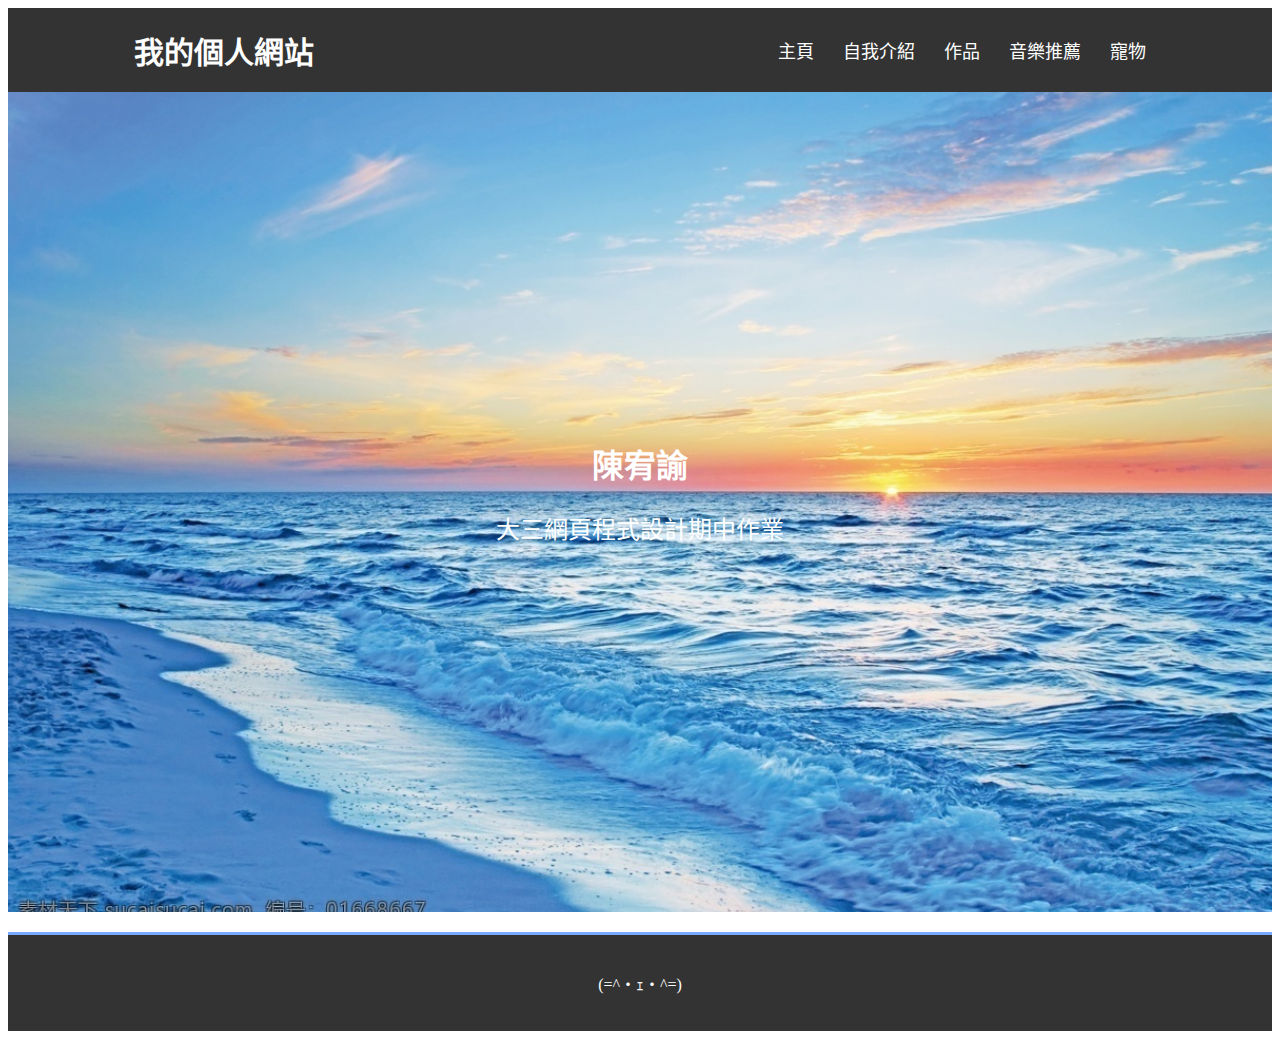
<file: index.html>
<!DOCTYPE html>
<html lang="zh-TW">
<head>
    <meta charset="UTF-8">
    <meta name="viewport" content="width=device-width, initial-scale=1.0">
    <title>陳宥諭的個人網站</title>
    <link rel="stylesheet" href="style.css">
</head>
<body>
    
    <header>
        <div class="container">
            <a href="index.html" class="logo">
                我的個人網站 </a>
            <nav>
                <ul>
                    <li><a href="index.html">主頁</a></li>
                    <li><a href="about.html">自我介紹</a></li>
                    <li><a href="portfolio.html">作品</a></li>
                    <li><a href="music.html">音樂推薦</a></li> 
                    <li><a href="pets.html">寵物</a></li>
                    </ul>
            </nav>
        </div>
    </header>

    <div class="hero">
        <div class="hero-content">
            <h1>陳宥諭</h1>
            <p style="font-size: 24px; margin-bottom: 40px; position: relative; z-index: 1;">大三網頁程式設計期中作業</p>
            <a href="about.html" class="explore-btn">
                
            </a>
        </div>
    </div>

    <footer>
        <p> (=^・ｪ・^=)</p>
    </footer>
</body>
</html>
</file>
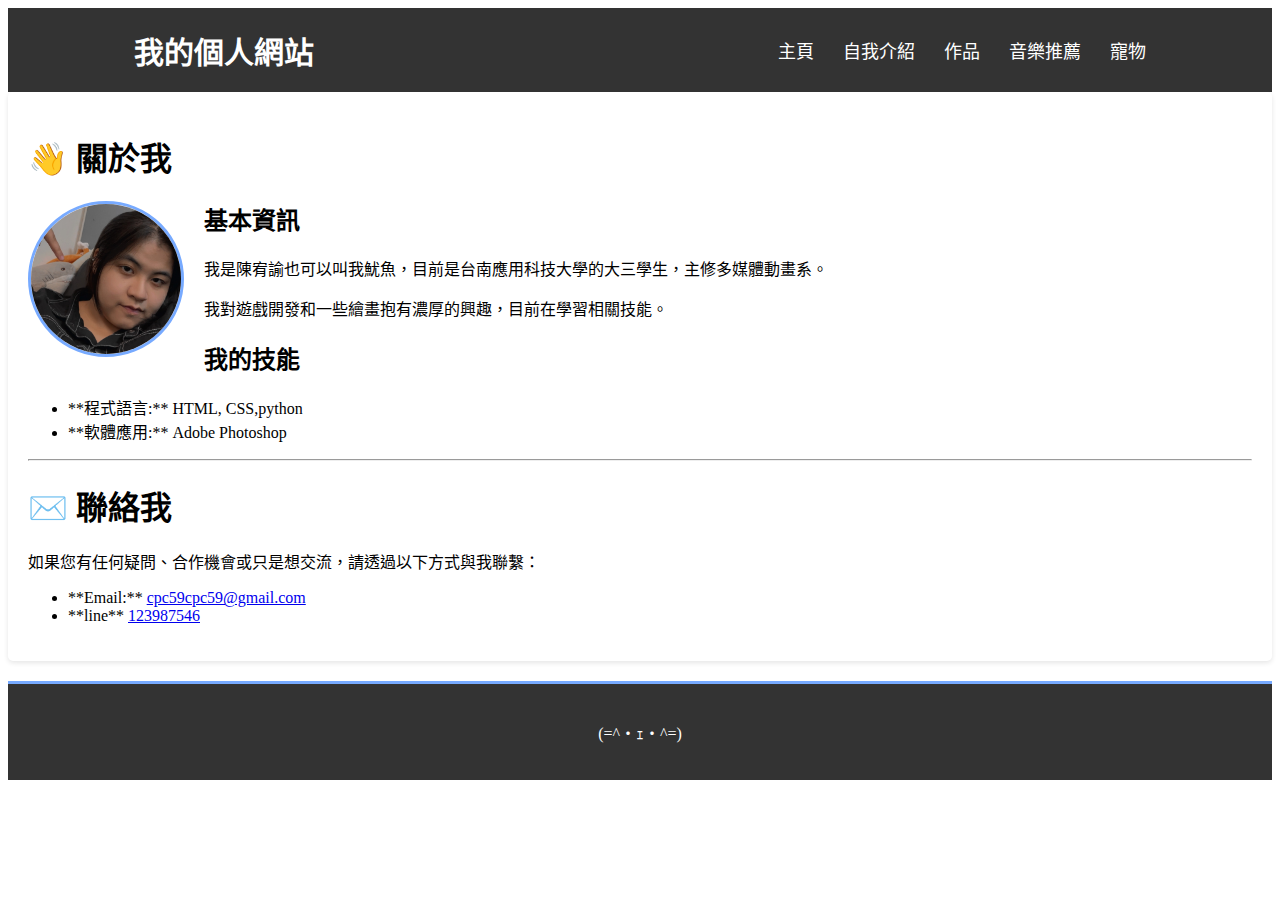
<file: about.html>
<!DOCTYPE html>
<html lang="zh-TW">
<head>
    <meta charset="UTF-8">
    <meta name="viewport" content="width=device-width, initial-scale=1.0">
    <title>個人網站 | 自我介紹與聯絡</title>
    <link rel="stylesheet" href="style.css">
</head>
<body>
    
    <header>
        <div class="container">
           <a href="index.html" class="logo">
                我的個人網站 </a>
            <nav>
                <ul>
                    <li><a href="index.html">主頁</a></li>
                    <li><a href="about.html">自我介紹</a></li>
                    <li><a href="portfolio.html">作品</a></li>
                    <li><a href="music.html">音樂推薦</a></li> 
                    <li><a href="pets.html">寵物</a></li>
                    </ul>
            </nav>
        </div>
    </header>

    <div class="container">
        <section class="main-content clearfix">
            <h1>👋 關於我</h1>
            
            <img src="my-profile.jpg" alt="我的個人照片" class="profile-img"> 
            
            <h2>基本資訊</h2>
            <p>我是陳宥諭也可以叫我魷魚，目前是台南應用科技大學的大三學生，主修多媒體動畫系。</p>
            <p>我對遊戲開發和一些繪畫抱有濃厚的興趣，目前在學習相關技能。</p>
            
            <h2>我的技能</h2>
            <ul>
                <li>**程式語言:** HTML, CSS,python
                </li>
                <li>**軟體應用:** Adobe Photoshop</li>
            </ul>

            <hr> <h1>✉️ 聯絡我 </h1>
            <p>如果您有任何疑問、合作機會或只是想交流，請透過以下方式與我聯繫：</p>
            
            <ul>
                <li>**Email:** <a href="mailto:您的電子郵件@email.com">cpc59cpc59@gmail.com</a></li>
                <li>**line** <a href="[您的LinkedIn個人檔案連結]" target="_blank">123987546</a></li>
            
        </section>
    </div>

       <footer>
        <p> (=^・ｪ・^=)</p>
    </footer>
</body>
</html>
</file>
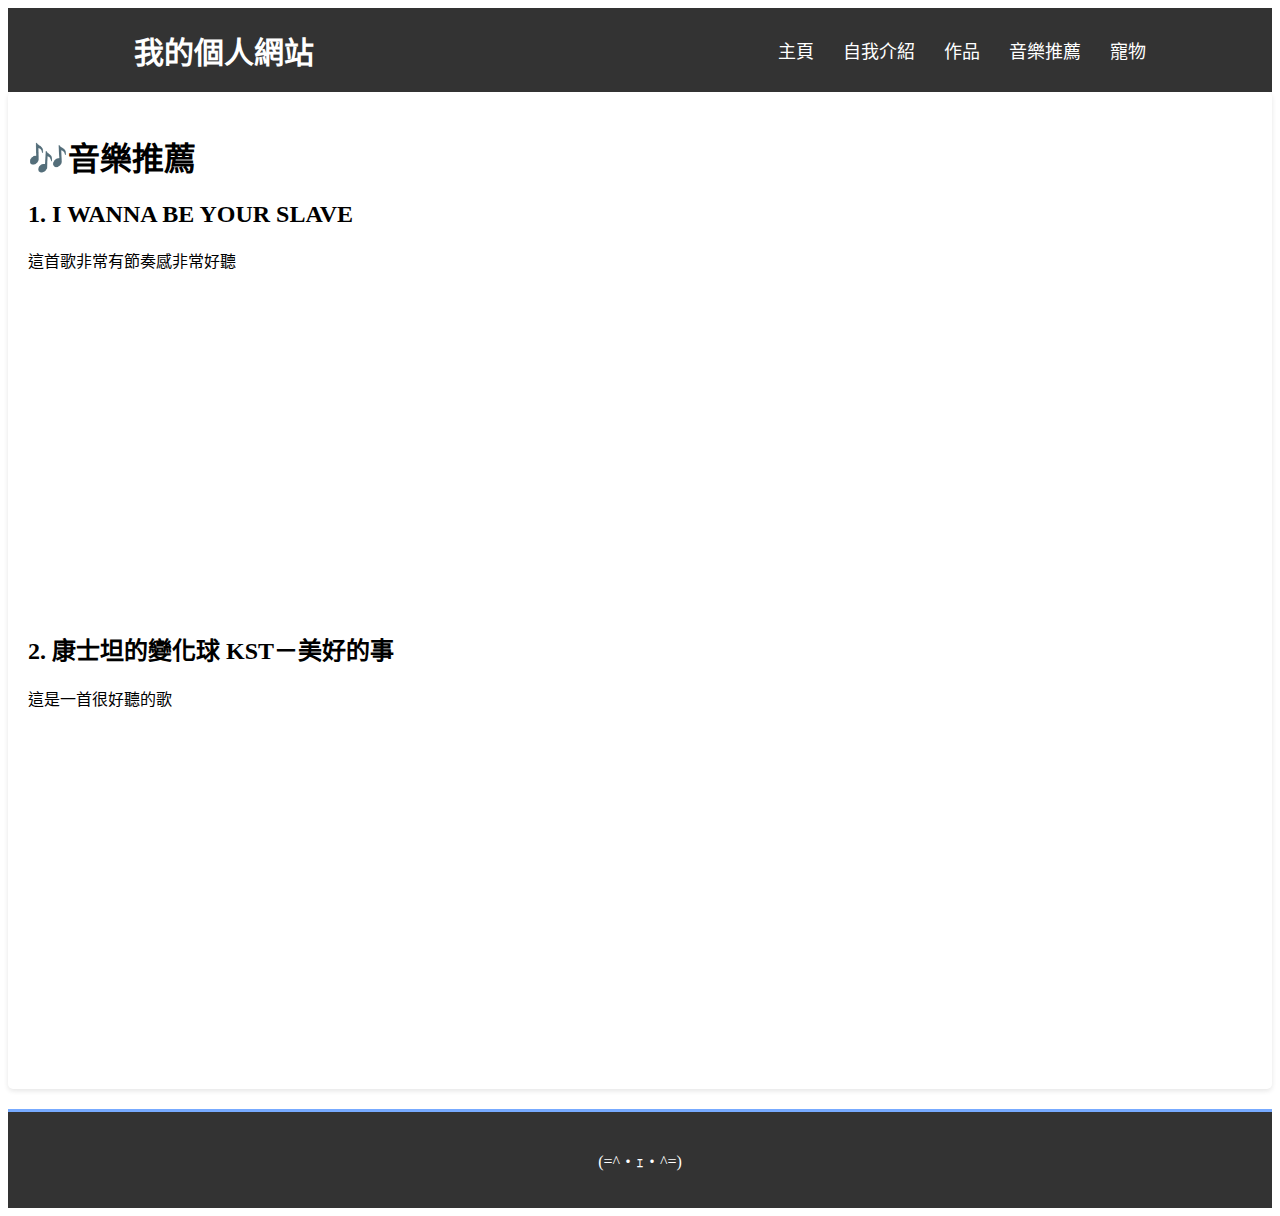
<file: music.html>
<!DOCTYPE html>
<html lang="zh-TW">
<head>
    <meta charset="UTF-8">
    <meta name="viewport" content="width=device-width, initial-scale=1.0">
    <title>個人網站 | 音樂推薦</title>
    <link rel="stylesheet" href="style.css">
</head>
<body>
    
    <header>
        <div class="container">
            <a href="index.html" class="logo">
                我的個人網站 </a>
            <nav>
                <ul>
                    <li><a href="index.html">主頁</a></li>
                    <li><a href="about.html">自我介紹</a></li>
                    <li><a href="portfolio.html">作品</a></li>
                    <li><a href="music.html">音樂推薦</a></li> 
                    <li><a href="pets.html">寵物</a></li>
                </ul>
            </nav>
        </div>
    </header>

    <div class="container">
        <section class="main-content">
            <h1>🎶音樂推薦</h1>
            <h2>1.  I WANNA BE YOUR SLAVE</h2>
            <p>這首歌非常有節奏感非常好聽</p>
            <div style="margin: 20px 0;">
                <iframe 
                    width="100%" 
                    height="315" 
                    src="https://www.youtube.com/embed/M6ZZKNPrSPw?si=Q93eK_KelvUvAXd_" 
                    title="YouTube video player" 
                    frameborder="0" 
                    allow="accelerometer; autoplay; clipboard-write; encrypted-media; gyroscope; picture-in-picture" 
                    allowfullscreen>
                </iframe>
            </div>

            <h2>2. 康士坦的變化球 KST－美好的事</h2>
            <p>這是一首很好聽的歌</p>
            <div style="margin: 20px 0;">
                <iframe 
                    width="100%" 
                    height="315" 
                    src="https://www.youtube.com/embed/n7xF4UYrkq8" 
                    title="YouTube video player" 
                    frameborder="0" 
                    allow="accelerometer; autoplay; clipboard-write; encrypted-media; gyroscope; picture-in-picture" 
                    allowfullscreen>
                </iframe>
            </div>

        </section>
    </div>

    <footer>
        <p>(=^・ｪ・^=)</p>
    </footer>
</body>
</html>
</file>
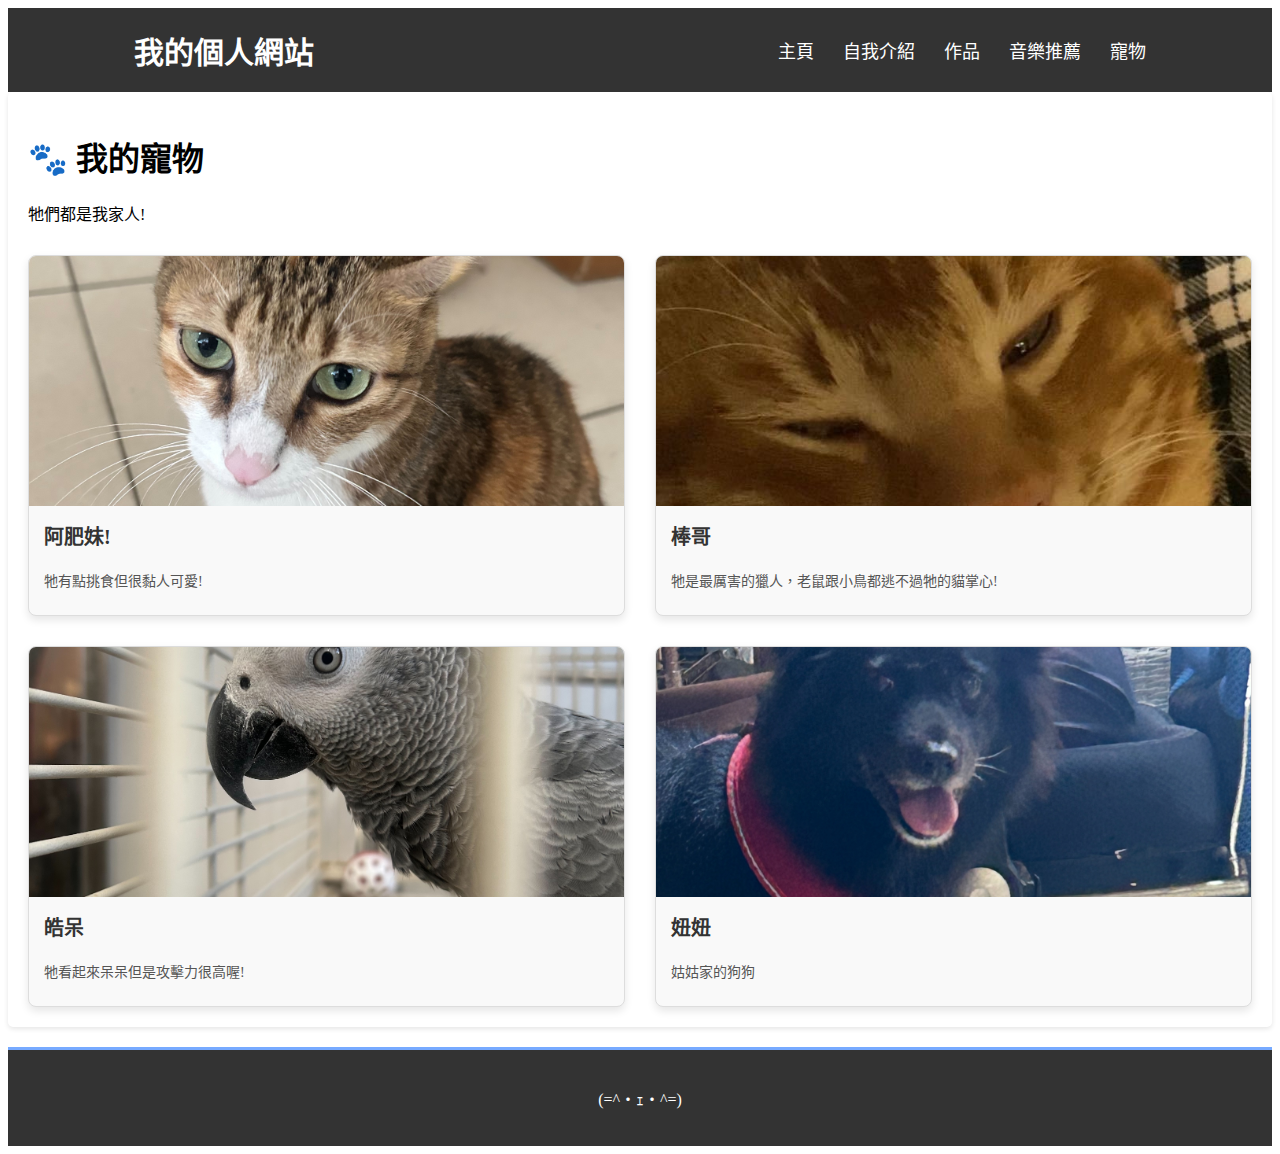
<file: pets.html>
<!DOCTYPE html>
<html lang="zh-TW">
<head>
    <meta charset="UTF-8">
    <meta name="viewport" content="width=device-width, initial-scale=1.0">
    <title>個人網站 | 我的寵物</title>
    <link rel="stylesheet" href="style.css">
</head>
<body>
    
    <header>
        <div class="container">
            <a href="index.html" class="logo">
                我的個人網站 </a>
            <nav>
                <ul>
                    <li><a href="index.html">主頁</a></li>
                    <li><a href="about.html">自我介紹</a></li>
                    <li><a href="portfolio.html">作品</a></li>
                    <li><a href="music.html">音樂推薦</a></li> 
                    <li><a href="pets.html">寵物</a></li>
                </ul>
            </nav>
        </div>
    </header>

    <div class="container">
        <section class="main-content">
            <h1>🐾 我的寵物</h1>
            <p>牠們都是我家人!</p>
            
            <div class="portfolio-grid"> 
                
                <div class="portfolio-item">
                    <img src="pet-photo1.jpg" alt="寵物照片一：玩耍中">
                    <div class="portfolio-item-info">
                        <h3>阿肥妹!</h3>
                        <p>牠有點挑食但很黏人可愛!</p>
                    </div>
                </div>

                <div class="portfolio-item">
                    <img src="pet-photo2.jpg" alt="寵物照片二：睡覺中">
                    <div class="portfolio-item-info">
                        <h3>棒哥</h3>
                        <p>牠是最厲害的獵人，老鼠跟小鳥都逃不過牠的貓掌心!</p>
                    </div>
                </div>

                <div class="portfolio-item">
                    <img src="pet-photo3.jpg" alt="寵物照片三：特寫">
                    <div class="portfolio-item-info">
                        <h3>皓呆</h3>
                        <p>牠看起來呆呆但是攻擊力很高喔!</p>
                    </div>
                </div>

                <div class="portfolio-item">
                    <img src="pet-photo4.jpg" alt="寵物照片四：與主人合影">
                    <div class="portfolio-item-info">
                        <h3>妞妞</h3>
                        <p>姑姑家的狗狗</p>
                    </div>
                </div>

            </div>
        </section>
    </div>

    <footer>
        <p>(=^・ｪ・^=)</p>
    </footer>
</body>
</html>
</file>
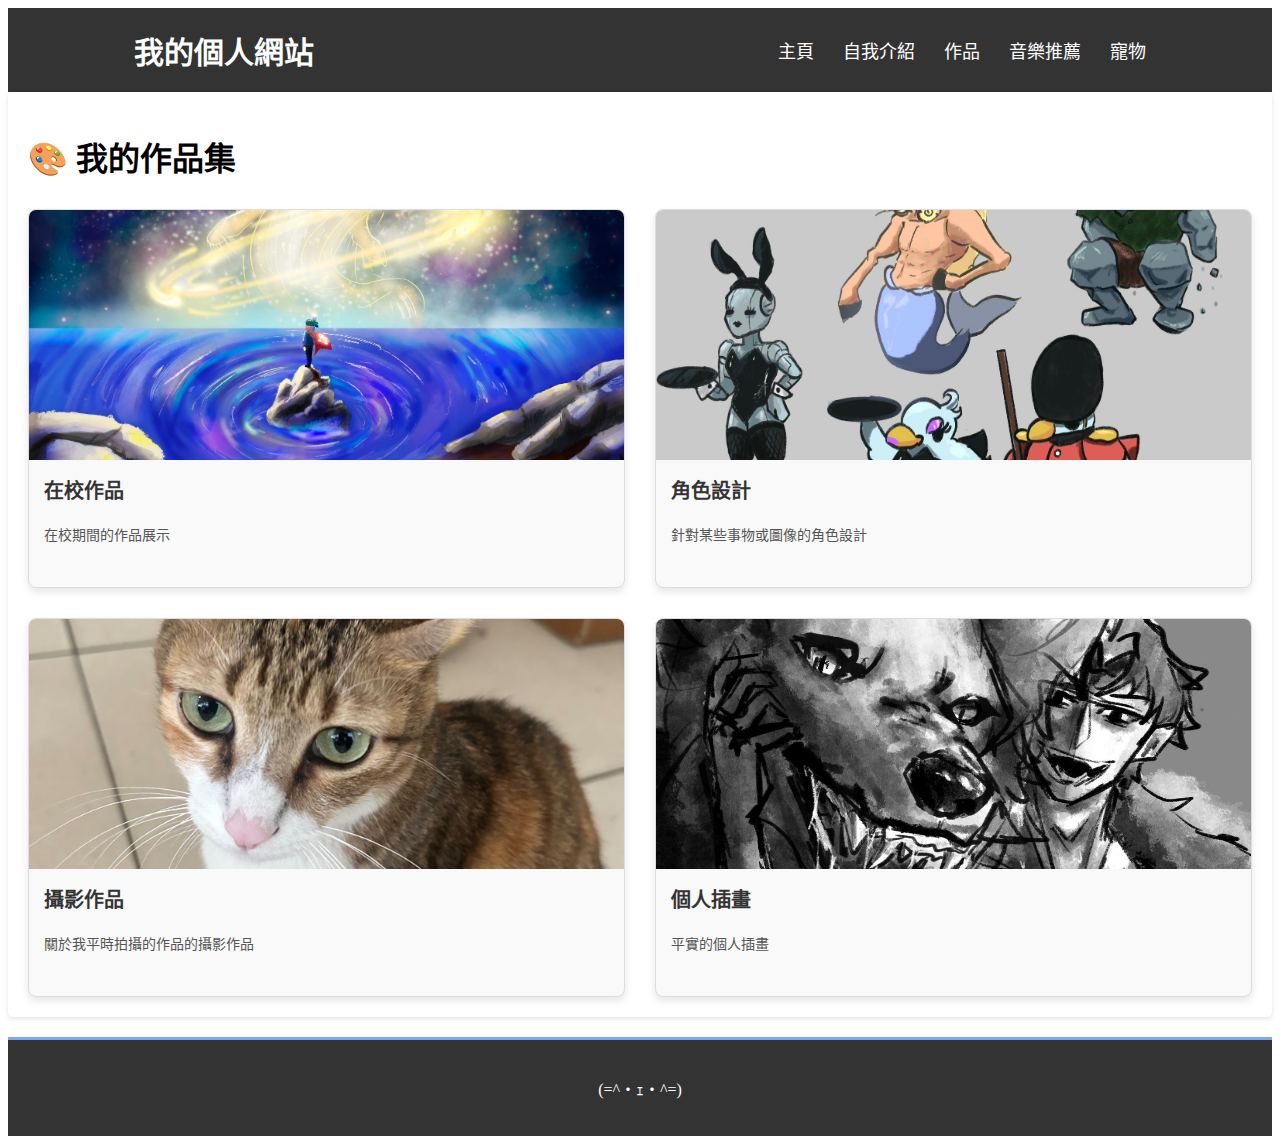
<file: portfolio.html>
<!DOCTYPE html>
<html lang="zh-TW">
<head>
    <meta charset="UTF-8">
    <meta name="viewport" content="width=device-width, initial-scale=1.0">
    <title>個人網站 | 我的作品集</title>
    <link rel="stylesheet" href="style.css">
</head>
<body>
    
    <header>
        <div class="container">
           <a href="index.html" class="logo">
                我的個人網站 </a>
            <nav>
                <ul>
                    <li><a href="index.html">主頁</a></li>
                    <li><a href="about.html">自我介紹</a></li>
                    <li><a href="portfolio.html">作品</a></li>
                    <li><a href="music.html">音樂推薦</a></li> 
                    <li><a href="pets.html">寵物</a></li>
                </ul>
            </nav>
        </div>
    </header>

    <div class="container">
        <section class="main-content">
            <h1>🎨 我的作品集</h1>
            

            <div class="portfolio-grid">
                
                <div class="portfolio-item">
                    <img src="portfolio-img1.jpg" alt="作品一預覽圖">
                    <div class="portfolio-item-info">
                        <h3>在校作品</h3>
                        <p>在校期間的作品展示</p>
                        <a href="[專案一的詳細頁面連結或GitHub連結]" target="_blank"></a>
                    </div>
                </div>

                <div class="portfolio-item">
                    <img src="portfolio-img2.jpg" alt="作品二預覽圖">
                    <div class="portfolio-item-info">
                        <h3>角色設計</h3>
                        <p>針對某些事物或圖像的角色設計</p>
                        <a href="[專案二的詳細頁面連結或Behance連結]" target="_blank"></a>
                    </div>
                </div>

                <div class="portfolio-item">
                    <img src="portfolio-img3.jpg" alt="作品三預覽圖">
                    <div class="portfolio-item-info">
                        <h3>攝影作品</h3>
                        <p>關於我平時拍攝的作品的攝影作品</p>
                        <a href="[專案三的詳細頁面連結或Flickr連結]" target="_blank"></a>
                    </div>
                </div>

                <div class="portfolio-item">
                    <img src="portfolio-img4.jpg" alt="作品四預覽圖">
                    <div class="portfolio-item-info">
                        <h3>個人插畫</h3>
                        <p>平實的個人插畫</p>
                        <a href="[專案四的詳細頁面連結]" target="_blank"></a>
                    </div>
                </div>


            </div>
        </section>
    </div>

    <footer>
        <p> (=^・ｪ・^=)</p>
    </footer>
</body>

</html>
</file>
<file: style.css>
/* style.css - 更新 header 樣式 */

/* ... (保留 body, .container 等樣式) ... */

/* 導航欄樣式 - 確保所有頁面都有黑色背景 */
header {
    background: #333333; /* 實心深色背景 */
    padding: 20px 0;
    z-index: 100;
    width: 100%;
    /* 移除 position: absolute; 如果希望它在其他頁面也固定在頂部 */
    /* 這裡我們先讓它在所有頁面都是正常的頂部區塊，而非浮動的 */
}

header .container {
    display: flex;
    justify-content: space-between;
    align-items: center;
    width: 80%;
    margin: auto;
}

header .logo {
    font-size: 30px;
    font-weight: bold;
    color: #fff;
    text-decoration: none;
}

header .logo img {
    height: 40px;
    vertical-align: middle;
    margin-right: 10px;
    filter: invert(100%);
}

header nav ul {
    list-style: none;
    margin: 0;
    padding: 0;
}

header nav ul li {
    display: inline-block;
    margin-left: 25px;
}

header nav a {
    color: #fff;
    text-decoration: none;
    font-size: 18px;
    transition: color 0.3s ease;
}

header nav a:hover {
    color: #77aaff;
}

/* 重新調整主頁樣式，確保導航欄的黑色背景不會影響圖片 */
.hero {
    height: calc(100vh - 80px); /* 扣除 header 高度 (約 80px) */
background: url('images/hero-background.jpg') no-repeat center center/cover;
    /* ... */
    display: flex;
    flex-direction: column;
    justify-content: center;
    align-items: center;
    color: #fff;
    text-align: center;
    position: relative;
    overflow: hidden;
    margin-top: 0;
}

.hero-wrapper { /* 新增一個包裝層來包含 hero 內容和 header */
    min-height: 100vh;
    display: flex;
    flex-direction: column;
}

/* 確保其他頁面的內容不會被 header 遮擋 */
.main-content {
    /* 這裡可以移除 margin-top: 20px; 因為 header 有了實體背景，不會再與內容重疊 */
    padding: 20px;
    background: #fff;
    margin-bottom: 20px;
    border-radius: 5px;
    box-shadow: 0 2px 5px rgba(0,0,0,0.1);
    flex-grow: 1; /* 讓內容區塊自動填滿空間 */
}

/* ... (保留 profile-img, project-item, footer 等樣式) ... */

.profile-img {
    float: left;
    margin-right: 20px;
    border-radius: 50%;
    width: 150px;
    height: 150px;
    object-fit: cover;
    border: 3px solid #77aaff;
}

.clearfix::after {
    content: "";
    clear: both;
    display: table;
}

.project-item {
    margin-bottom: 30px;
    border-bottom: 1px solid #eee;
    padding-bottom: 20px;
}

.project-item:last-child {
    border-bottom: none;
}

.project-item img {
    max-width: 100%;
    height: auto;
    display: block;
    margin-top: 15px;
    border-radius: 5px;
}

footer {
    padding: 20px;
    margin-top: 20px;
    color: #fff;
    background-color: #333;
    text-align: center;
    border-top: #77aaff 3px solid;
}
/* style.css - 新增作品頁面樣式 */

/* 新的設定：固定兩張圖一排，每張圖佔據一半空間 */
.portfolio-grid {
    display: grid;
    /* 核心修改：將列數固定為 2，並讓兩列平均分配空間 (1fr 1fr) */
    grid-template-columns: 1fr 1fr; 
    gap: 30px; /* 增加間距，讓兩張大圖之間有更好的區隔 */
    margin-top: 30px;
}

/* 為了讓手機畫面仍能維持單列，可以添加一個媒體查詢 (選填) */
@media (max-width: 768px) {
    .portfolio-grid {
        grid-template-columns: 1fr; /* 在螢幕寬度小於 768px 時，變回一列 */
    }
}

.portfolio-item {
    background: #f9f9f9;
    border: 1px solid #ddd;
    border-radius: 8px;
    overflow: hidden;
    box-shadow: 0 4px 8px rgba(0,0,0,0.1);
    transition: transform 0.3s ease;
}

.portfolio-item:hover {
    transform: translateY(-5px); /* 鼠標懸停時上浮效果 */
}

.portfolio-item img {
    width: 100%;
    height: 250px; /* 固定圖片高度 */
    object-fit: cover; /* 確保圖片填充並裁剪 */
    display: block;
}

.portfolio-item-info {
    padding: 15px;
}

.portfolio-item-info h3 {
    margin-top: 0;
    color: #333;
    font-size: 20px;
}

.portfolio-item-info p {
    color: #555;
    font-size: 14px;
    margin-bottom: 10px;
}

.portfolio-item-info a {
    display: inline-block;
    color: #77aaff;
    text-decoration: none;
    font-weight: bold;
    font-size: 14px;
}

.portfolio-item-info a:hover {
    text-decoration: underline;
}
</file>
